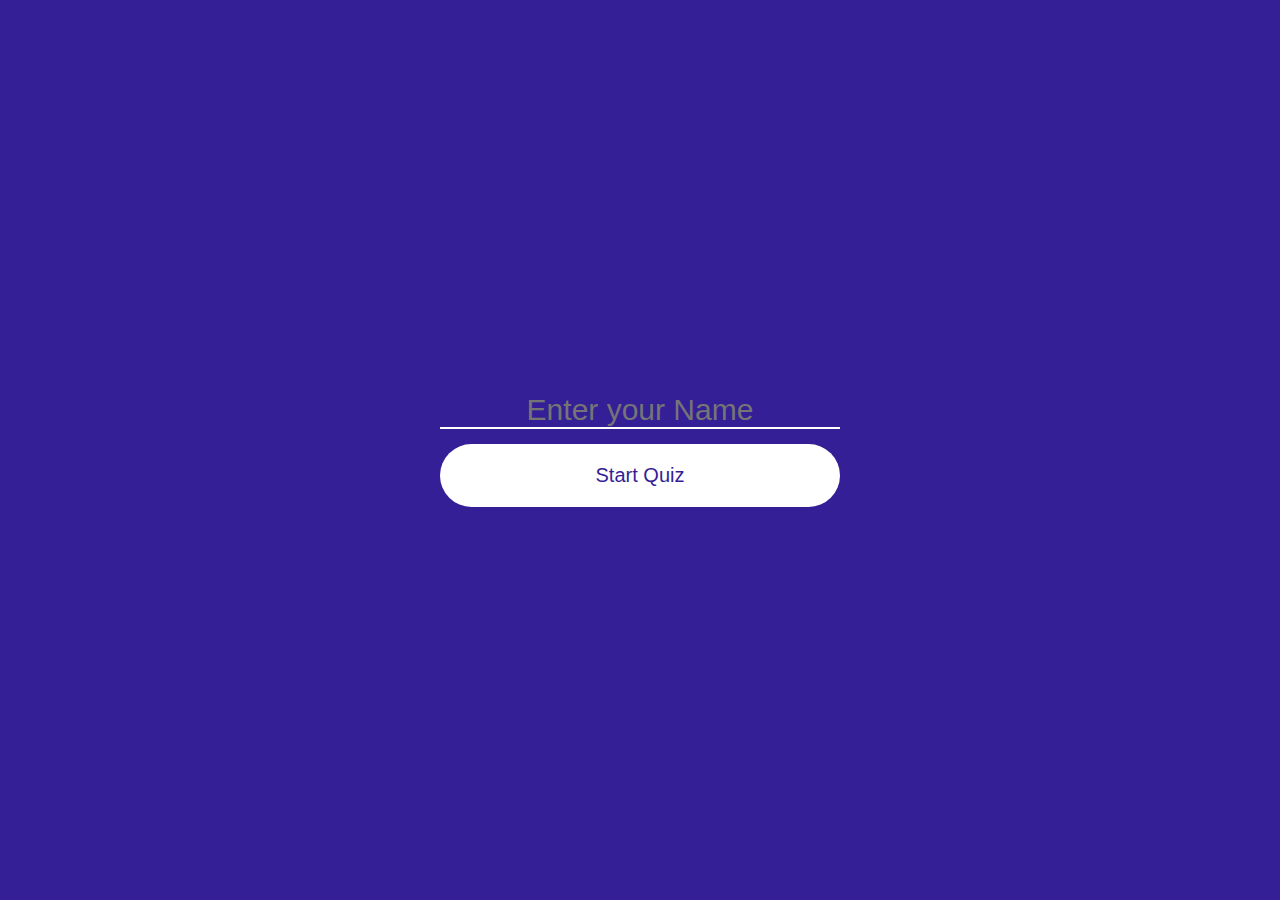
<file: index.html>
<!DOCTYPE html>
<html lang="en">
<head>
    <meta charset="UTF-8">
    <meta name="viewport" content="width=device-width, initial-scale=1.0">
    <title>Quiz</title>
    <link rel="stylesheet" href="dis/css/style.css">
    <link rel="preconnect" href="https://fonts.googleapis.com">
    
</head>
<body>
    <div class="wrapper">
        <div class="welcome_text">
            <form class="welcome_form" name="welcome_form" onsubmit="submitForm(event)">
                <input type="text" name="name" placeholder="Enter your Name" style="color: white;">
                <button type="submit">Start Quiz</button>
            </form>
        </div>
    </div>
    
    <script src="dis/js/Review.js"></script>
</body>
</html>
</file>
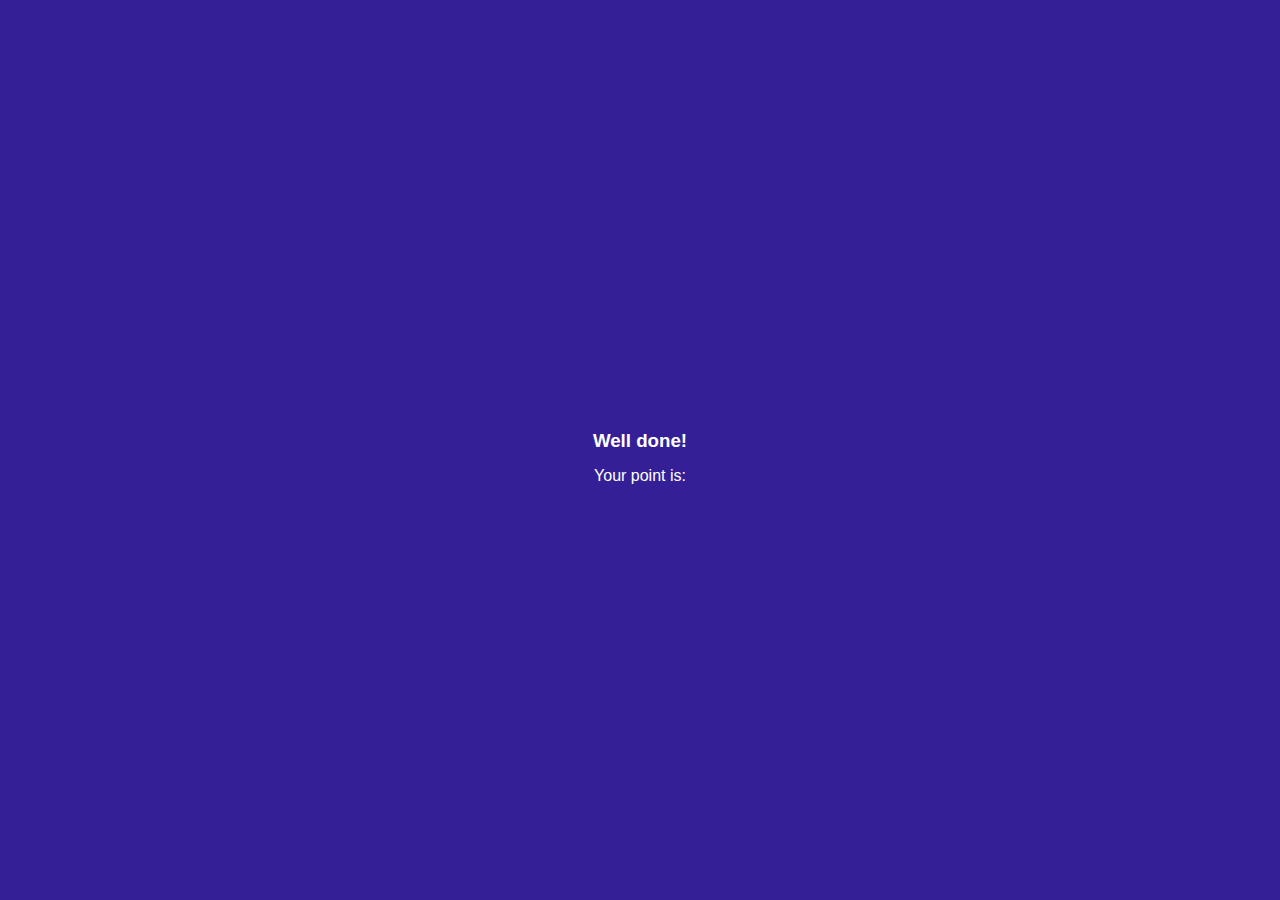
<file: end.html>
<!DOCTYPE html>
<html lang="en">
<head>
    <meta charset="UTF-8">
    <meta name="viewport" content="width=device-width, initial-scale=1.0">
    <title>Quiz</title>
    <link rel="stylesheet" href="dis/css/style.css">
</head>
<body>
    
    
    <div class="wrapper">
        <div>
            <h3 class="username">Well done! <span class="name"></span></h3>
            <p class="user_points">Your point is: <span class="points"></span> </p>
            
        </div>
    </div>
    <script src="dis/js/Result.js"></script>
</body>
</html>
</file>
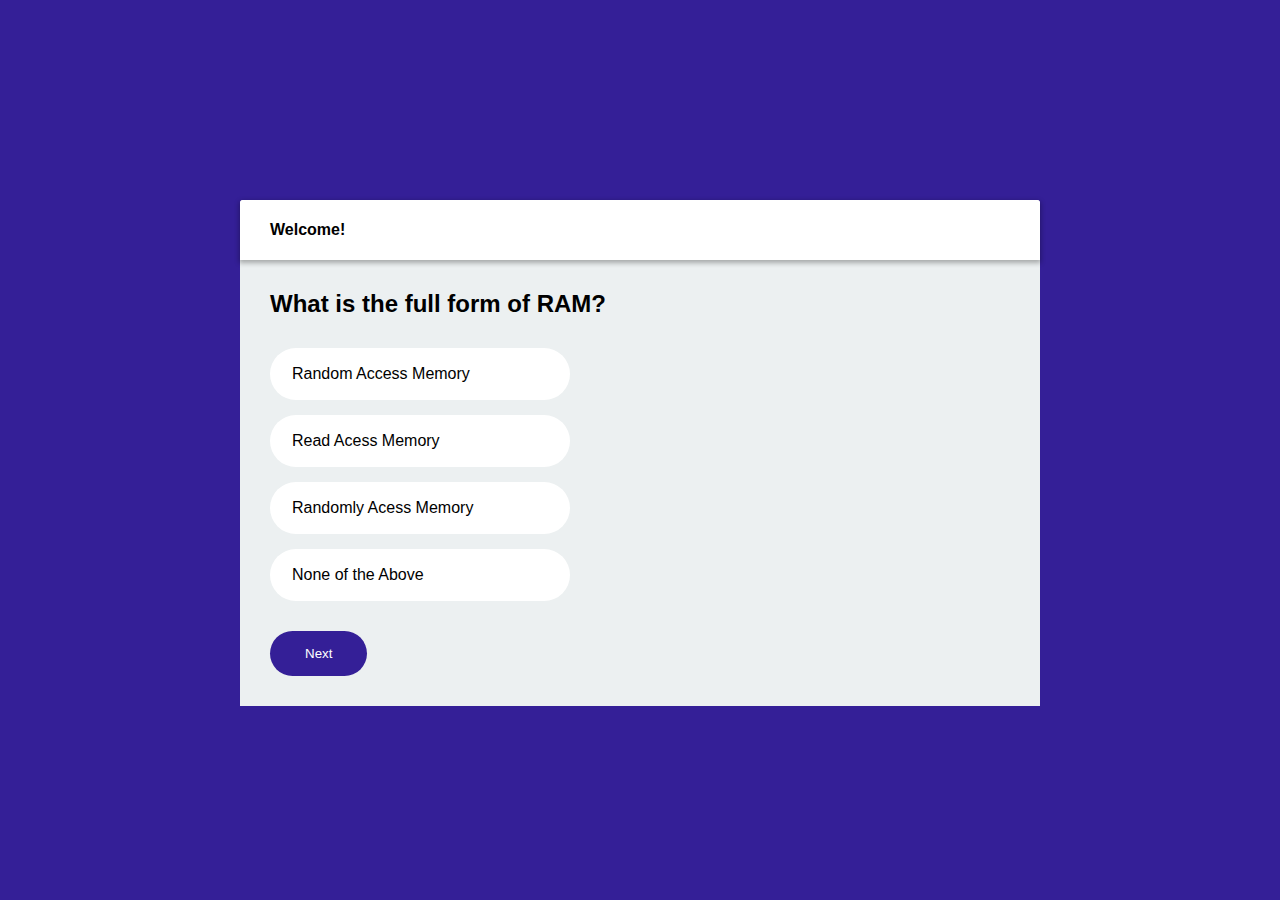
<file: quiz.html>
<!DOCTYPE html>
<html lang="en">
<head>
    <meta charset="UTF-8">
    <meta name="viewport" content="width=device-width, initial-scale=1.0">
    <title>Quiz</title>
    <link rel="stylesheet" href="dis/css/style.css">
</head>
<body>
    <div class="wrapper">
        <div class="quiz">
            <div class="quiz_header">
                <div class="quiz_user">
                <h4>Welcome!</h4>
                </div>
                
            </div>
            <div class="quiz_body">
                <div id="questions"></div>
                <button class="btn-next" onclick="next()">Next</button>
            </div>
        </div>
    </div>
    <script src="dis/js/Review.js"></script>
</body>
</html>
</file>
<file: dis/css/style.css>
*{
    padding: 0px;
    margin: 0px;
    box-sizing: border-box;
}
body {
    font-family: 'Lato', sans-serif;
    
}
.wrapper{
    display:flex;
    justify-content: center;
    align-items: center;
    width: 100vw;
    height: 100vh;
    background-color:  #341f97;

}
.welcome_text{
    width: 400px;
}
.welcome_form input,
.welcome_form button{
    display: block;
    width: 100%;
    
}
.welcome_text input{
    margin-bottom: 15px;
    background-color: transparent;
    border: none;
    border-bottom: 2px solid white;
    font-size: 30px;
    text-align: center;
    
}
.welcome_form button{
    font-size: 20px;
    padding: 20px 0;
    border:none;
    background-color: white;
    border-radius: 100px;
    color:  #341f97;
    transition: 0.4s all;
}
.welcome_form button:hover{
    transform: translateY(-5px);
    cursor: pointer;
}
.welcome_form input:focus,
.welcome_form button{
    outline: none;
}
.quiz{
    display: grid;
    grid-template-rows: 60px auto;
    width: 800px;
    height: 500px;
    background-color: white;
    border-radius: 3px;
}
.quiz_header{
    display: flex;
    justify-content: space-between;
    background-color: white;
    border-top-left-radius: 3px;
    border-top-right-radius: 3px;
    box-shadow: 0px 2px 5px 1px rgba(0, 0, 0, 0.3);
    z-index: 1;
}
.quiz_body{
    background-color: #ecf0f1;
    padding: 30px;
}
.quiz_user{
    display: flex;
    padding: 30px;
    align-items: center;
}
.quiz_timer{
    display: flex;
    align-items: center;
    padding: 0 30px;
    background-color: #341f97;
    color: white;
}
.option_group{
    list-style-type: none;
    margin: 30px 0;
}
.option{
    background-color: white;
    width: 300px;
    padding: 15px 20px;
    margin-bottom: 15px;
    border-radius: 30px;
    border: 2px solid transparent;
}
.option:hover{
    cursor: pointer;
    border: 2px solid #341f97;
    color: #341f97;
}
.btn-next{
    color: white;
    background-color: #341f97;
    padding: 15px 35px;
    border: none;
    border-radius: 27px;
    transition: 0.4s;
}
.btn-next:hover{
    cursor: pointer;
    color: #341f97;
    background-color: white;
    box-shadow: 0px 0px 10px 1px rgba(0, 0, 0, 0.3);
}
.active{
    background-color: #341f97;
    color: white !important;
}
.username,
.user_points,
.user_time{
    text-align: center;
    margin-top: 15px;
    color: white;
}
</file>
